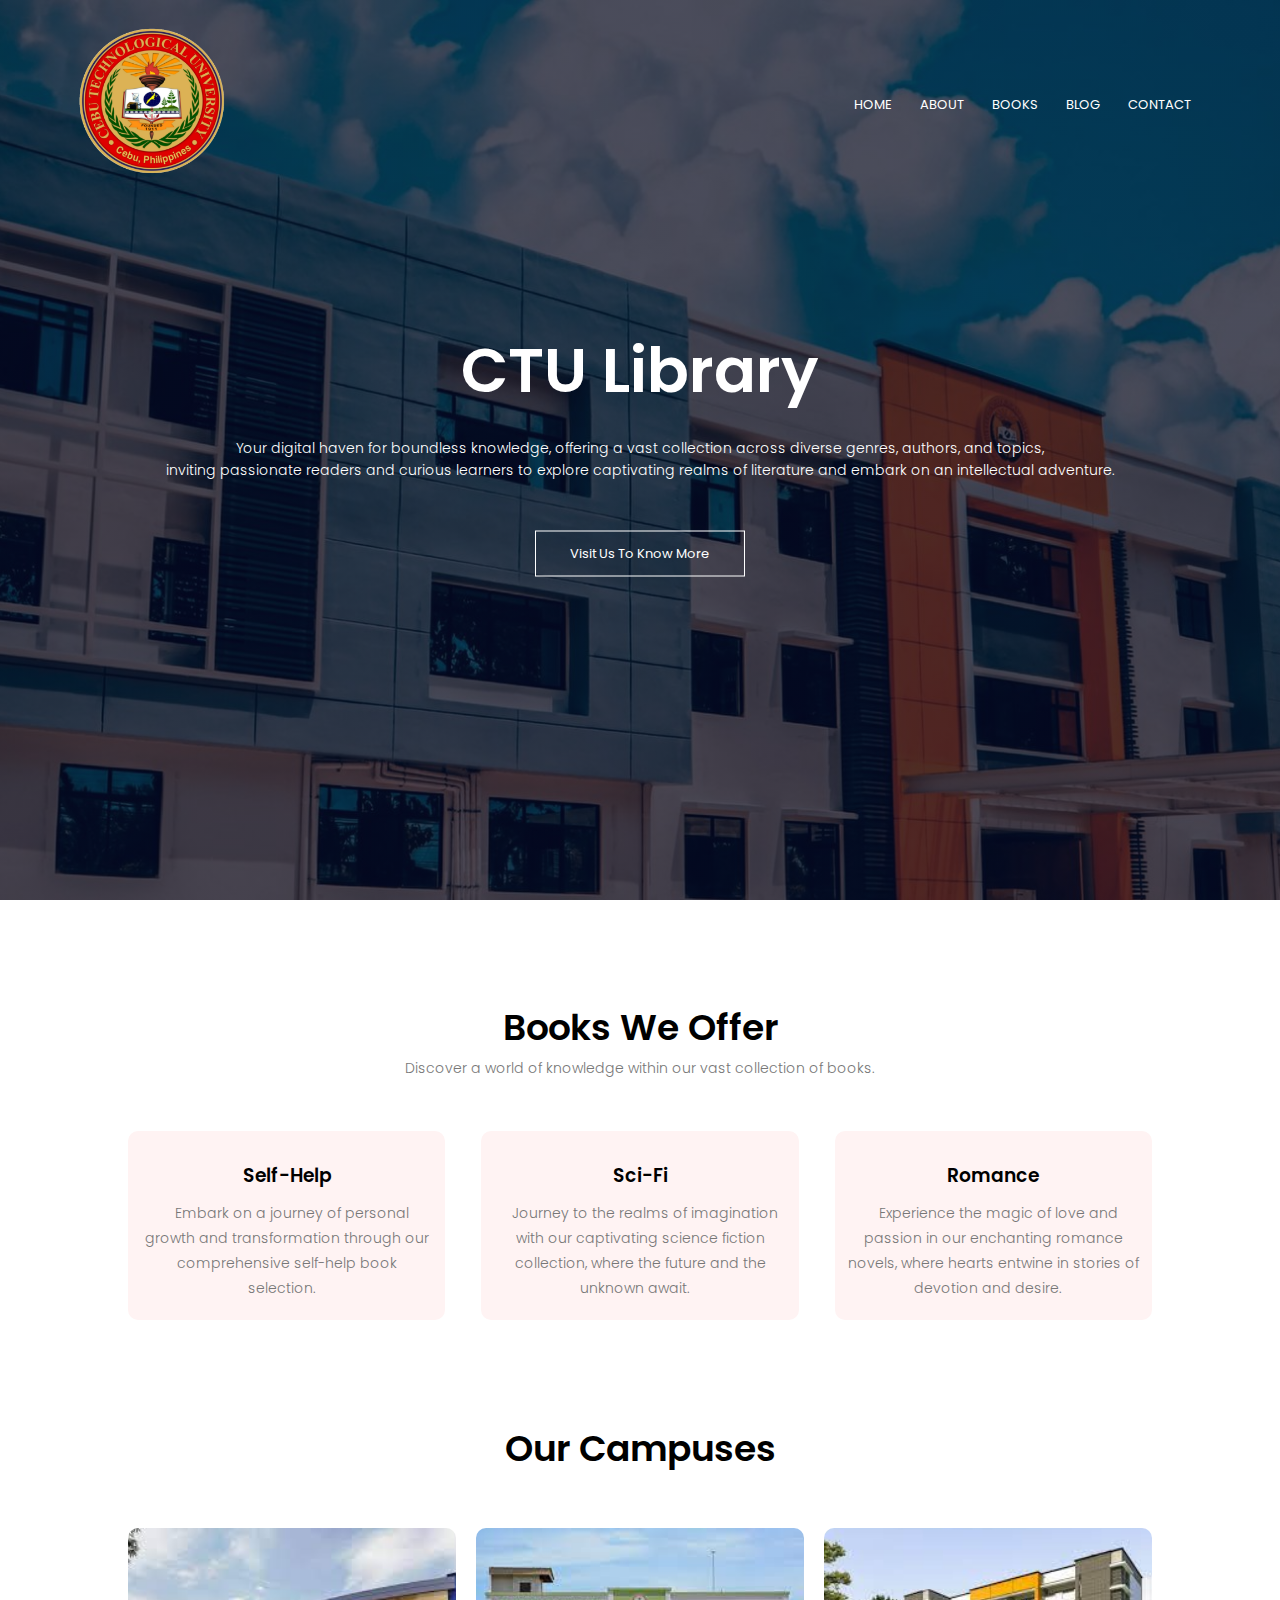
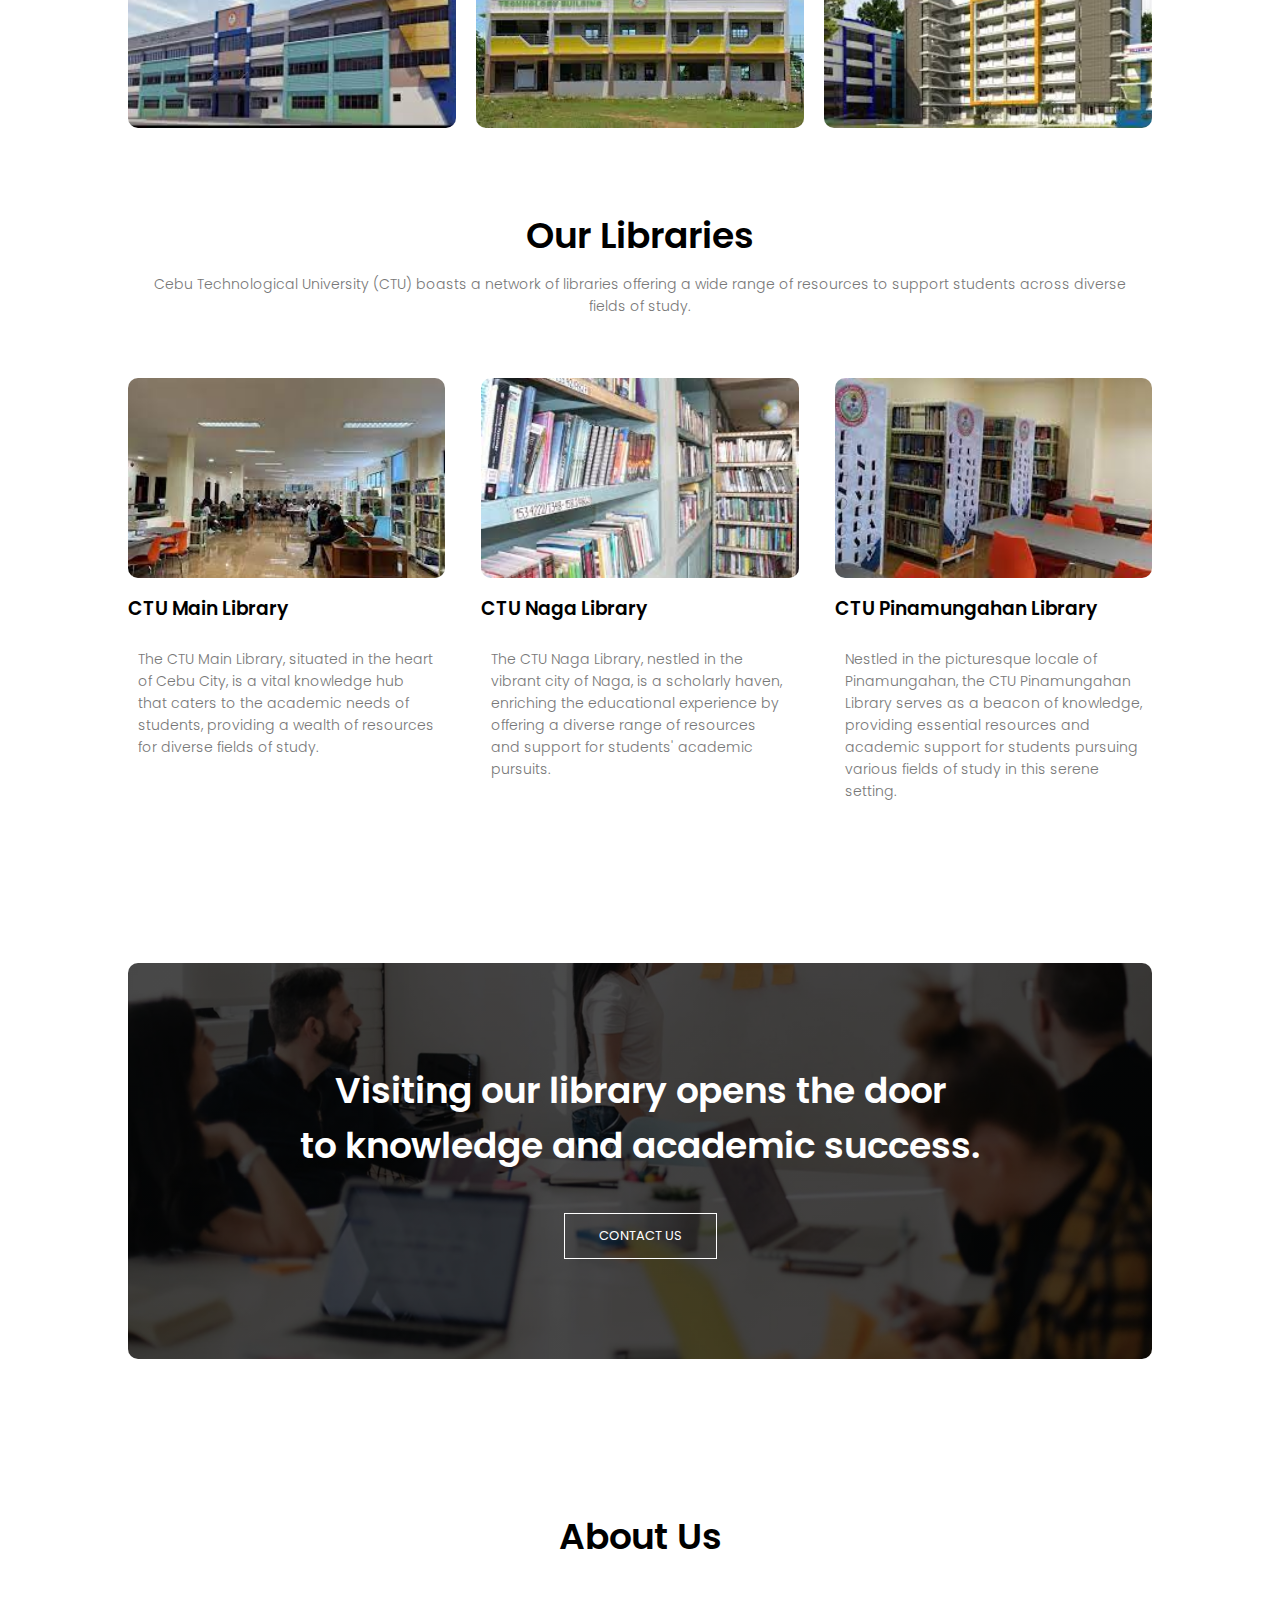
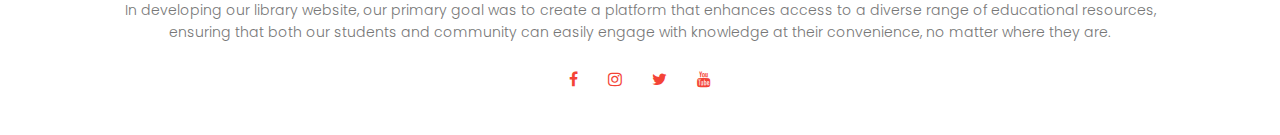
<file: projectkevin/index.html>
<!DOCTYPE html>
<html>
<head>
    <meta name="viewport" content="with=device-width, initial-scale=1.0">
    <title>University Library</title>
    <link rel="stylesheet" href="styles.css">
    <link rel="preconnect" href="https://fonts.gstatic.com">
    <link href="https://fonts.googleapis.com/css2?family=Poppins:wght@100;200;300;400;600;700&display=swap" rel="stylesheet">
    <link rel="stylesheet" href="https://stackpath.bootstrapcdn.com/font-awesome/4.7.0/css/font-awesome.min.css">
</head>
<body>
    <section class="header">
        <nav>
            <a href="index.html"><img src="images/logo.png"></a>
            <div class="nav-links">
                <ul>
                    <li><a href="index.html">HOME</a></li>
                    <li><a href="about.html">ABOUT</a></li>
                    <li><a href="books.html">BOOKS</a></li>   
                    <li><a href="blog.html">BLOG</a></li>
                    <li><a href="contact.html">CONTACT</a></li>
                </ul>
            </div>
        </nav>
        <div class="text-box">
            <h1>CTU Library</h1>
            <p>Your digital haven for boundless knowledge, offering a vast collection across diverse genres, authors, and topics,<br> inviting passionate readers and curious learners to explore captivating realms of literature and embark on an intellectual adventure.</p>
            <a href="https://www.facebook.com/kevingenon94" class="hero-btn">Visit Us To Know More</a>
        </div>
    </section>
    <!---Books--->
    <section class="books">
        <h1>Books We Offer</h1>
        <p1>Discover a world of knowledge within our vast collection of books.</p1>

        <div class="row">
            <div class="book-col">
                <h3>Self-Help</h3>
                <p1>Embark on a journey of personal growth and transformation through our comprehensive self-help book selection.</p1>
            </div>
            <div class="book-col">
                <h3>Sci-Fi</h3>
                <p1>Journey to the realms of imagination with our captivating science fiction collection, where the future and the unknown await.</p1>
            </div>
            <div class="book-col">
                <h3>Romance</h3>
                <p1>Experience the magic of love and passion in our enchanting romance novels, where hearts entwine in stories of devotion and desire.</p1>
            </div>
        </div>
    </section>
    <!---Campus--->
    <section class="campus">
        <h1>Our Campuses</h1>
        <div class="row">
            <div class="campus-col">
                <img src="images/ctunaga.jpg">
                <div class="layer">
                    <h3>CTU NAGA</h3>
                </div>
            </div>
            <div class="campus-col">
                <img src="images/ctuponamungajan.jpg">
                <div class="layer">
                    <h3>CTU PINAMUNGAHAN</h3>
                </div>
            </div>
            <div class="campus-col">
                <img src="images/ctumain.jpg">
                <div class="layer">
                    <h3>CTU MAIN</h3>
                </div>
            </div>
        </div>
    </section>    
    <section class="library">
        <h1>Our Libraries</h1>
        <p>Cebu Technological University (CTU) boasts a network of libraries offering a wide range of resources to support students across diverse fields of study.</p>
        <div class="row">
            <div class="lib-col">
                <img src="images/lib1.jpg">
                <h3>CTU Main Library</h3>
                <p>The CTU Main Library, situated in the heart of Cebu City, is a vital knowledge hub that caters to the academic needs of students, providing a wealth of resources for diverse fields of study. </p>
            </div>
            <div class="lib-col">
                <img src="images/lib2.jpg">
                <h3>CTU Naga Library</h3>
                <p>The CTU Naga Library, nestled in the vibrant city of Naga, is a scholarly haven, enriching the educational experience by offering a diverse range of resources and support for students' academic pursuits. </p>
            </div>
            <div class="lib-col">
                <img src="images/lib3.jpg">
                <h3>CTU Pinamungahan Library</h3>
                <p>Nestled in the picturesque locale of Pinamungahan, the CTU Pinamungahan Library serves as a beacon of knowledge, providing essential resources and academic support for students pursuing various fields of study in this serene setting.</p>
            </div>
        </div>

    </section>
    <section class="cta">
        <h1>Visiting our library opens the door <br>to knowledge and academic success.</h1>
        <a href="https://www.facebook.com/kevingenon94" class="hero-btn">CONTACT US</a>
    </section>
    <section class="footer">
        <h1>About Us</h1>
        <p>In developing our library website, our primary goal was to create a platform that enhances access to a diverse range of educational resources,<br> ensuring that both our students and community can easily engage with knowledge at their convenience, no matter where they are.</p>
        <div class="icons">
            <a href="https://www.facebook.com/kevingenon94" target="_blank"><i class="fa fa-facebook"></i></a>
            <a href="https://www.instagram.com/kevingenon_/" target="_blank"><i class="fa fa-instagram"></i></a>
            <a href="https://twitter.com/kevingenon35" target="_blank"><i class="fa fa-twitter"></i></a>
            <a href="https://www.youtube.com/channel/UCnchw1njyYDqGmXyxIYesyw" target="_blank"><i class="fa fa-youtube"></i></a>
        </div>
    </section>
    
</body>
</html>
</file>
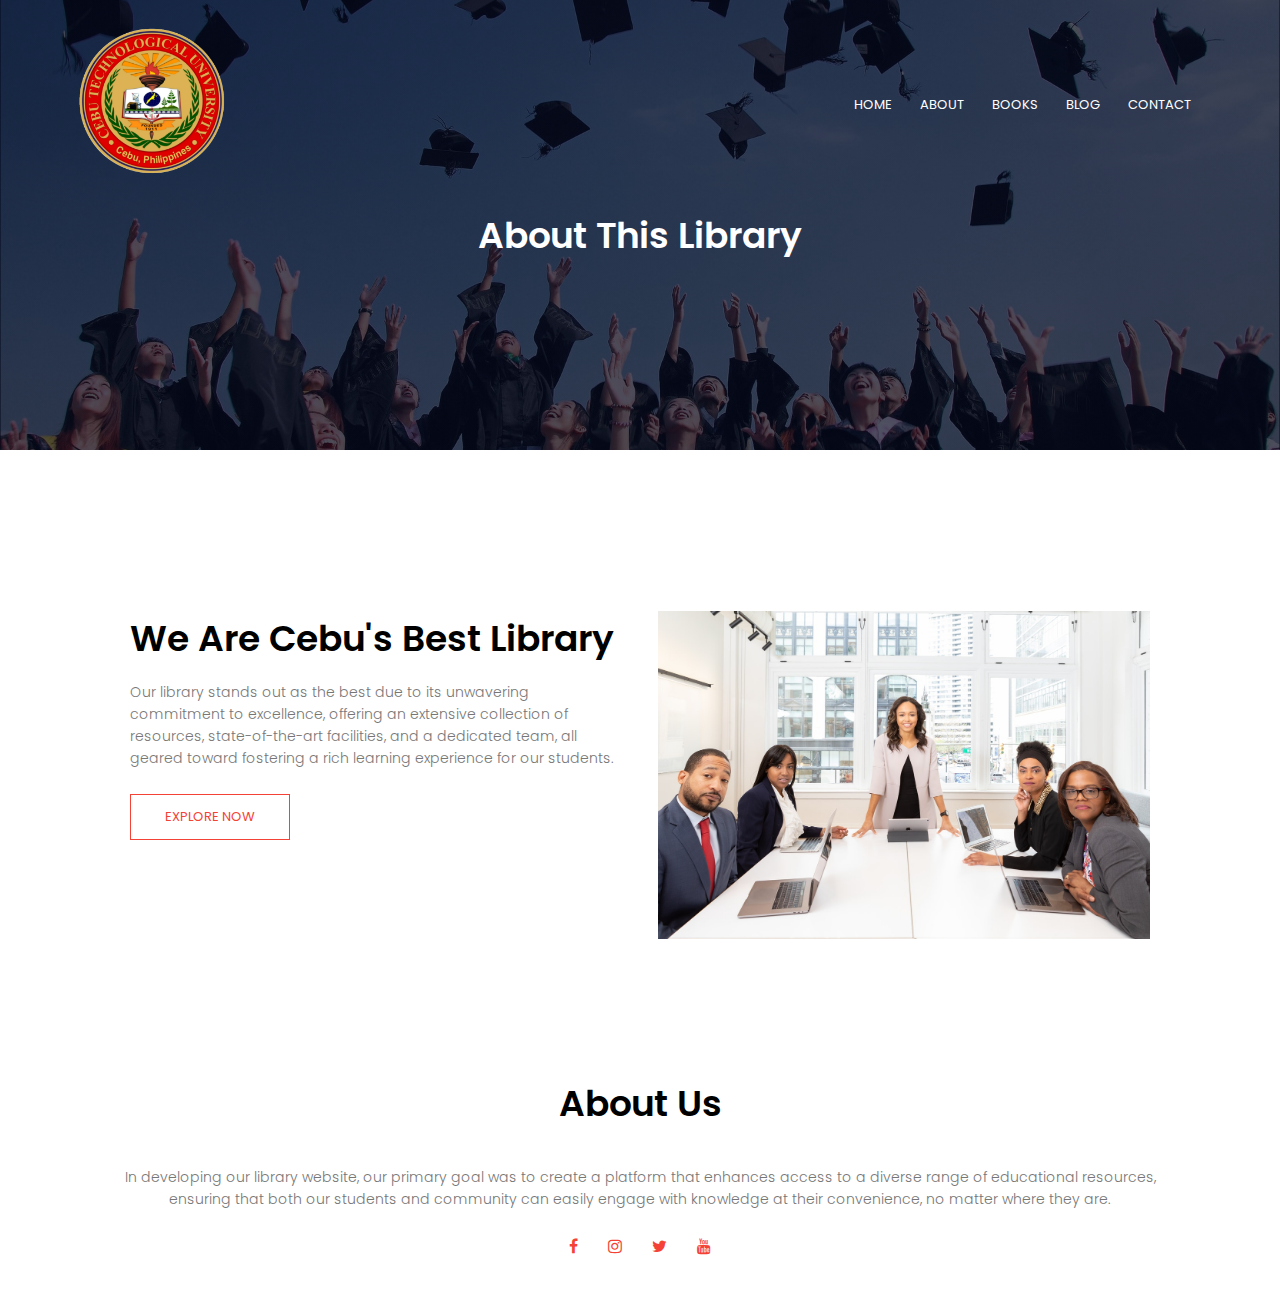
<file: projectkevin/about.html>
<!DOCTYPE html>
<html>
<head>
    <meta name="viewport" content="with=device-width, initial-scale=1.0">
    <title>University Library</title>
    <link rel="stylesheet" href="styles.css">
    <link rel="preconnect" href="https://fonts.gstatic.com">
    <link href="https://fonts.googleapis.com/css2?family=Poppins:wght@100;200;300;400;600;700&display=swap" rel="stylesheet">
    <link rel="stylesheet" href="https://stackpath.bootstrapcdn.com/font-awesome/4.7.0/css/font-awesome.min.css">
</head>
<body>
    <section class="sub-header">
        <nav>
            <a href="index.html"><img src="images/logo.png"></a>
            <div class="nav-links">
                <ul>
                    <li><a href="index.html">HOME</a></li>
                    <li><a href="about.html">ABOUT</a></li>
                    <li><a href="books.html">BOOKS</a></li>   
                    <li><a href="blog.html">BLOG</a></li>
                    <li><a href="contact.html">CONTACT</a></li>
                </ul>
            </div>
        </nav>
        <h1>About This Library</h1>
    </section>
    <!---about this lib content--->
    <section class="abt">
        <div class="row">
            <div class="abt-col">
                <h1>We Are Cebu's Best Library</h1>
                <p>Our library stands out as the best due to its unwavering commitment to excellence, offering an extensive collection of resources, state-of-the-art facilities, and a dedicated team, all geared toward fostering a rich learning experience for our students.</p>
                <a href="" class="hero-btn red-btn">EXPLORE NOW</a>
            </div>
            <div class="abt-col">
                <img src="images/about.jpg">
            </div>
        </div>
    </section>

    <section class="footer">
        <h1>About Us</h1>
        <p>In developing our library website, our primary goal was to create a platform that enhances access to a diverse range of educational resources,<br> ensuring that both our students and community can easily engage with knowledge at their convenience, no matter where they are.</p>
        <div class="icons">
            <a href="https://www.facebook.com/kevingenon94" target="_blank"><i class="fa fa-facebook"></i></a>
            <a href="https://www.instagram.com/kevingenon_/" target="_blank"><i class="fa fa-instagram"></i></a>
            <a href="https://twitter.com/kevingenon35" target="_blank"><i class="fa fa-twitter"></i></a>
            <a href="https://www.youtube.com/channel/UCnchw1njyYDqGmXyxIYesyw" target="_blank"><i class="fa fa-youtube"></i></a>
        </div>
    </section>
</body>
</html>
</file>
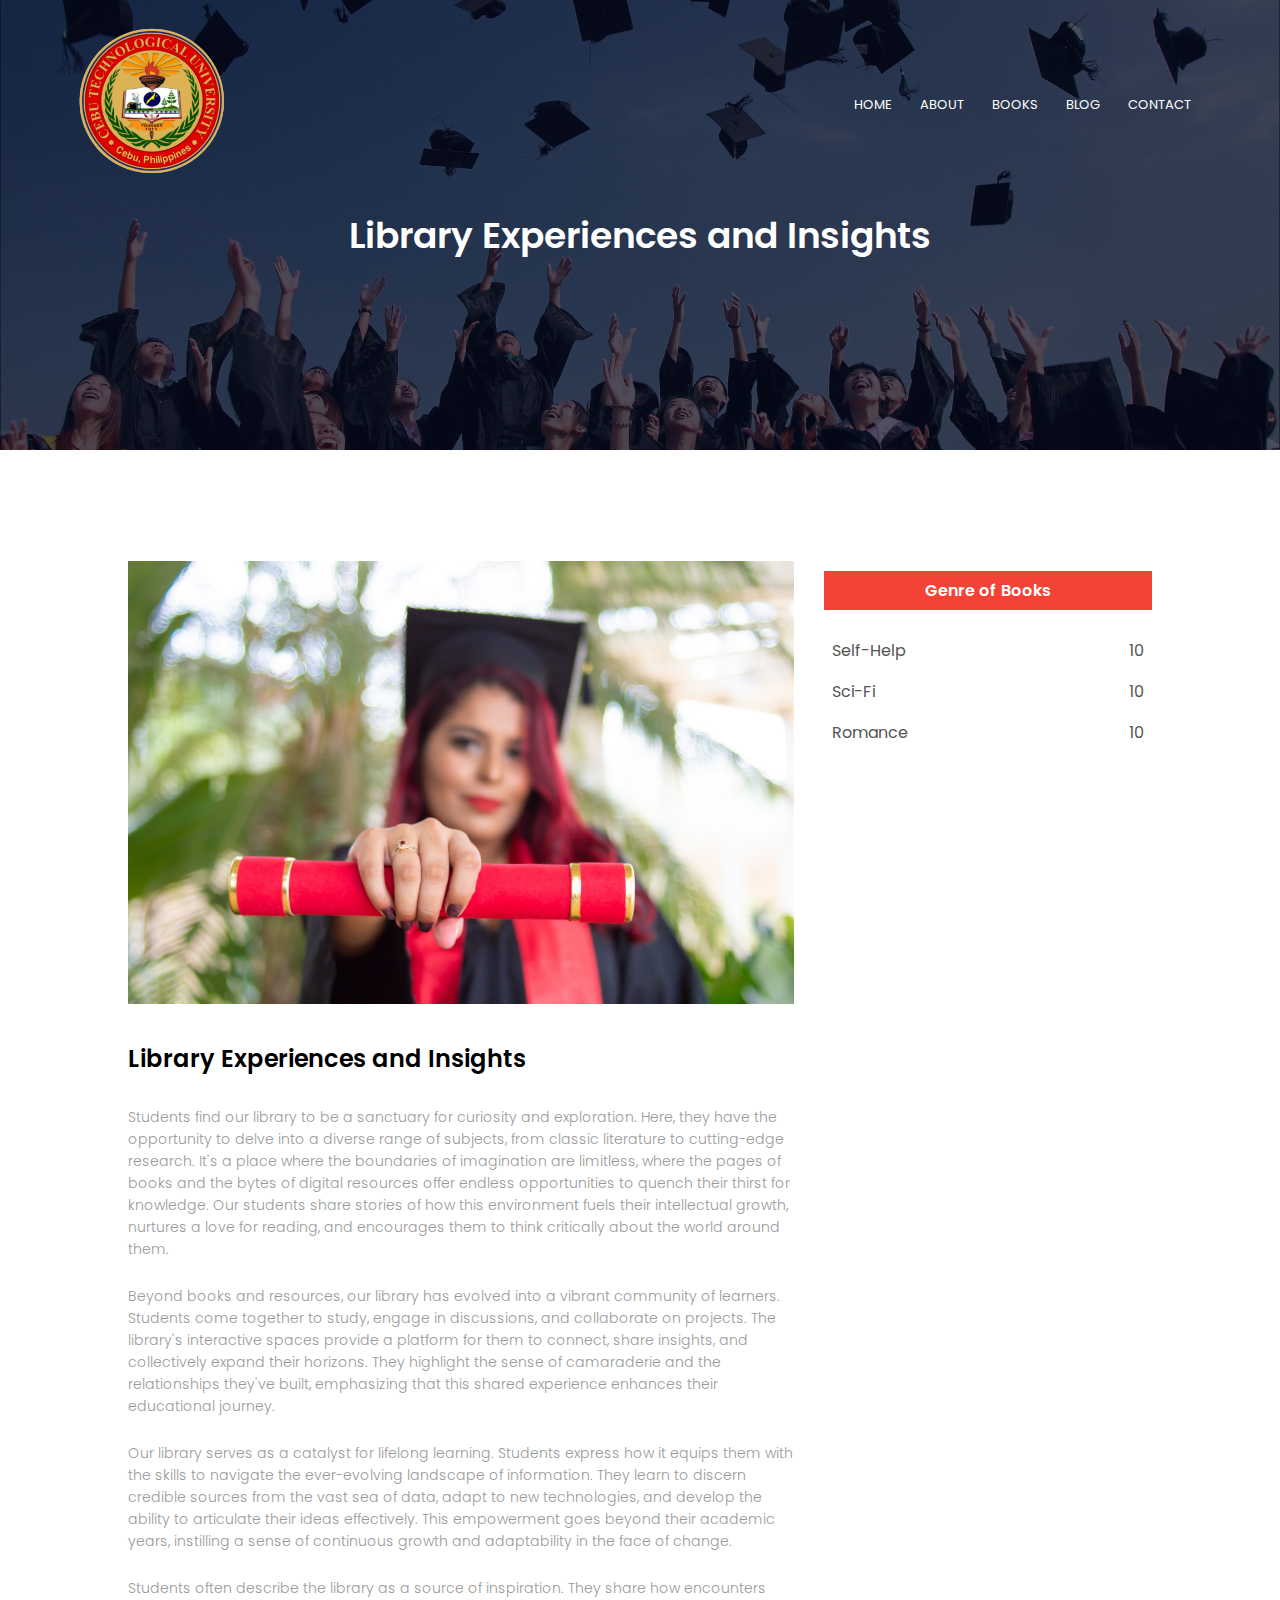
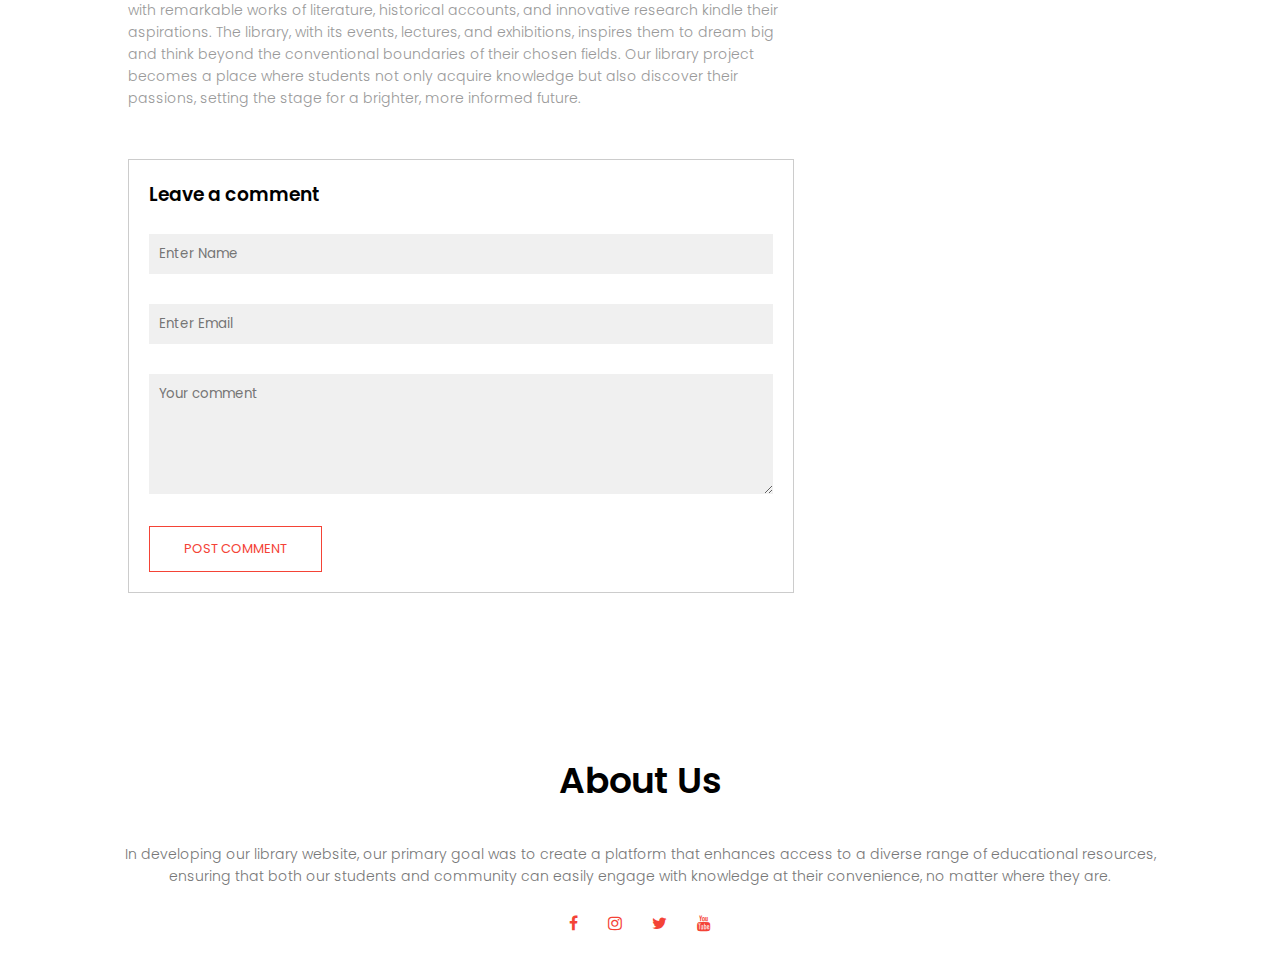
<file: projectkevin/blog.html>
<!DOCTYPE html>
<html>
<head>
    <meta name="viewport" content="with=device-width, initial-scale=1.0">
    <title>University Library</title>
    <link rel="stylesheet" href="styles.css">
    <link rel="preconnect" href="https://fonts.gstatic.com">
    <link href="https://fonts.googleapis.com/css2?family=Poppins:wght@100;200;300;400;600;700&display=swap" rel="stylesheet">
    <link rel="stylesheet" href="https://stackpath.bootstrapcdn.com/font-awesome/4.7.0/css/font-awesome.min.css">
</head>
<body>
    <section class="sub-header">
        <nav>
            <a href="index.html"><img src="images/logo.png"></a>
            <div class="nav-links">
                <ul>
                    <li><a href="index.html">HOME</a></li>
                    <li><a href="about.html">ABOUT</a></li>
                    <li><a href="books.html">BOOKS</a></li>   
                    <li><a href="blog.html">BLOG</a></li>
                    <li><a href="contact.html">CONTACT</a></li>
                </ul>
            </div>
        </nav>
        <h1>Library Experiences and Insights</h1>
    </section>
    <!---about this blog content--->
    <section class="blog">
        <div class="row">
            <div class="blog-left">
                <img src="images/certificate.jpg">
                <h2>Library Experiences and Insights</h2>
                <p>Students find our library to be a sanctuary for curiosity and exploration. Here, they have the opportunity to delve into a diverse range of subjects, from classic literature to cutting-edge research. It's a place where the boundaries of imagination are limitless, where the pages of books and the bytes of digital resources offer endless opportunities to quench their thirst for knowledge. Our students share stories of how this environment fuels their intellectual growth, nurtures a love for reading, and encourages them to think critically about the world around them.</p>
                <br>
                <p>Beyond books and resources, our library has evolved into a vibrant community of learners. Students come together to study, engage in discussions, and collaborate on projects. The library's interactive spaces provide a platform for them to connect, share insights, and collectively expand their horizons. They highlight the sense of camaraderie and the relationships they've built, emphasizing that this shared experience enhances their educational journey.</p>
                <br>
                <p>Our library serves as a catalyst for lifelong learning. Students express how it equips them with the skills to navigate the ever-evolving landscape of information. They learn to discern credible sources from the vast sea of data, adapt to new technologies, and develop the ability to articulate their ideas effectively. This empowerment goes beyond their academic years, instilling a sense of continuous growth and adaptability in the face of change.</p>
                <br>
                <p>Students often describe the library as a source of inspiration. They share how encounters with remarkable works of literature, historical accounts, and innovative research kindle their aspirations. The library, with its events, lectures, and exhibitions, inspires them to dream big and think beyond the conventional boundaries of their chosen fields. Our library project becomes a place where students not only acquire knowledge but also discover their passions, setting the stage for a brighter, more informed future.</p>
            <div class="comment">
                <h3>Leave a comment</h3>
                <form class="comment-form">
                    <input type="text" placeholder="Enter Name">
                    <input type="email" placeholder="Enter Email">
                    <textarea rows="5" placeholder="Your comment"></textarea>
                    <button type="submit" class="hero-btn red-btn">POST COMMENT</button>
                </form>
            </div>
            </div>
            <div class="blog-right">
                <h3>Genre of Books</h3>
                <div>
                    <span>Self-Help</span>
                    <span>10</span>
                </div>
                <div>
                    <span>Sci-Fi</span>
                    <span>10</span>
                </div>
                <div>
                    <span>Romance</span>
                    <span>10</span>
                </div>
            </div>
        </div>
    </section>

    <section class="footer">
        <h1>About Us</h1>
        <p>In developing our library website, our primary goal was to create a platform that enhances access to a diverse range of educational resources,<br> ensuring that both our students and community can easily engage with knowledge at their convenience, no matter where they are.</p>
        <div class="icons">
            <a href="https://www.facebook.com/kevingenon94" target="_blank"><i class="fa fa-facebook"></i></a>
            <a href="https://www.instagram.com/kevingenon_/" target="_blank"><i class="fa fa-instagram"></i></a>
            <a href="https://twitter.com/kevingenon35" target="_blank"><i class="fa fa-twitter"></i></a>
            <a href="https://www.youtube.com/channel/UCnchw1njyYDqGmXyxIYesyw" target="_blank"><i class="fa fa-youtube"></i></a>
        </div>
    </section>
</body>
</html>
</file>
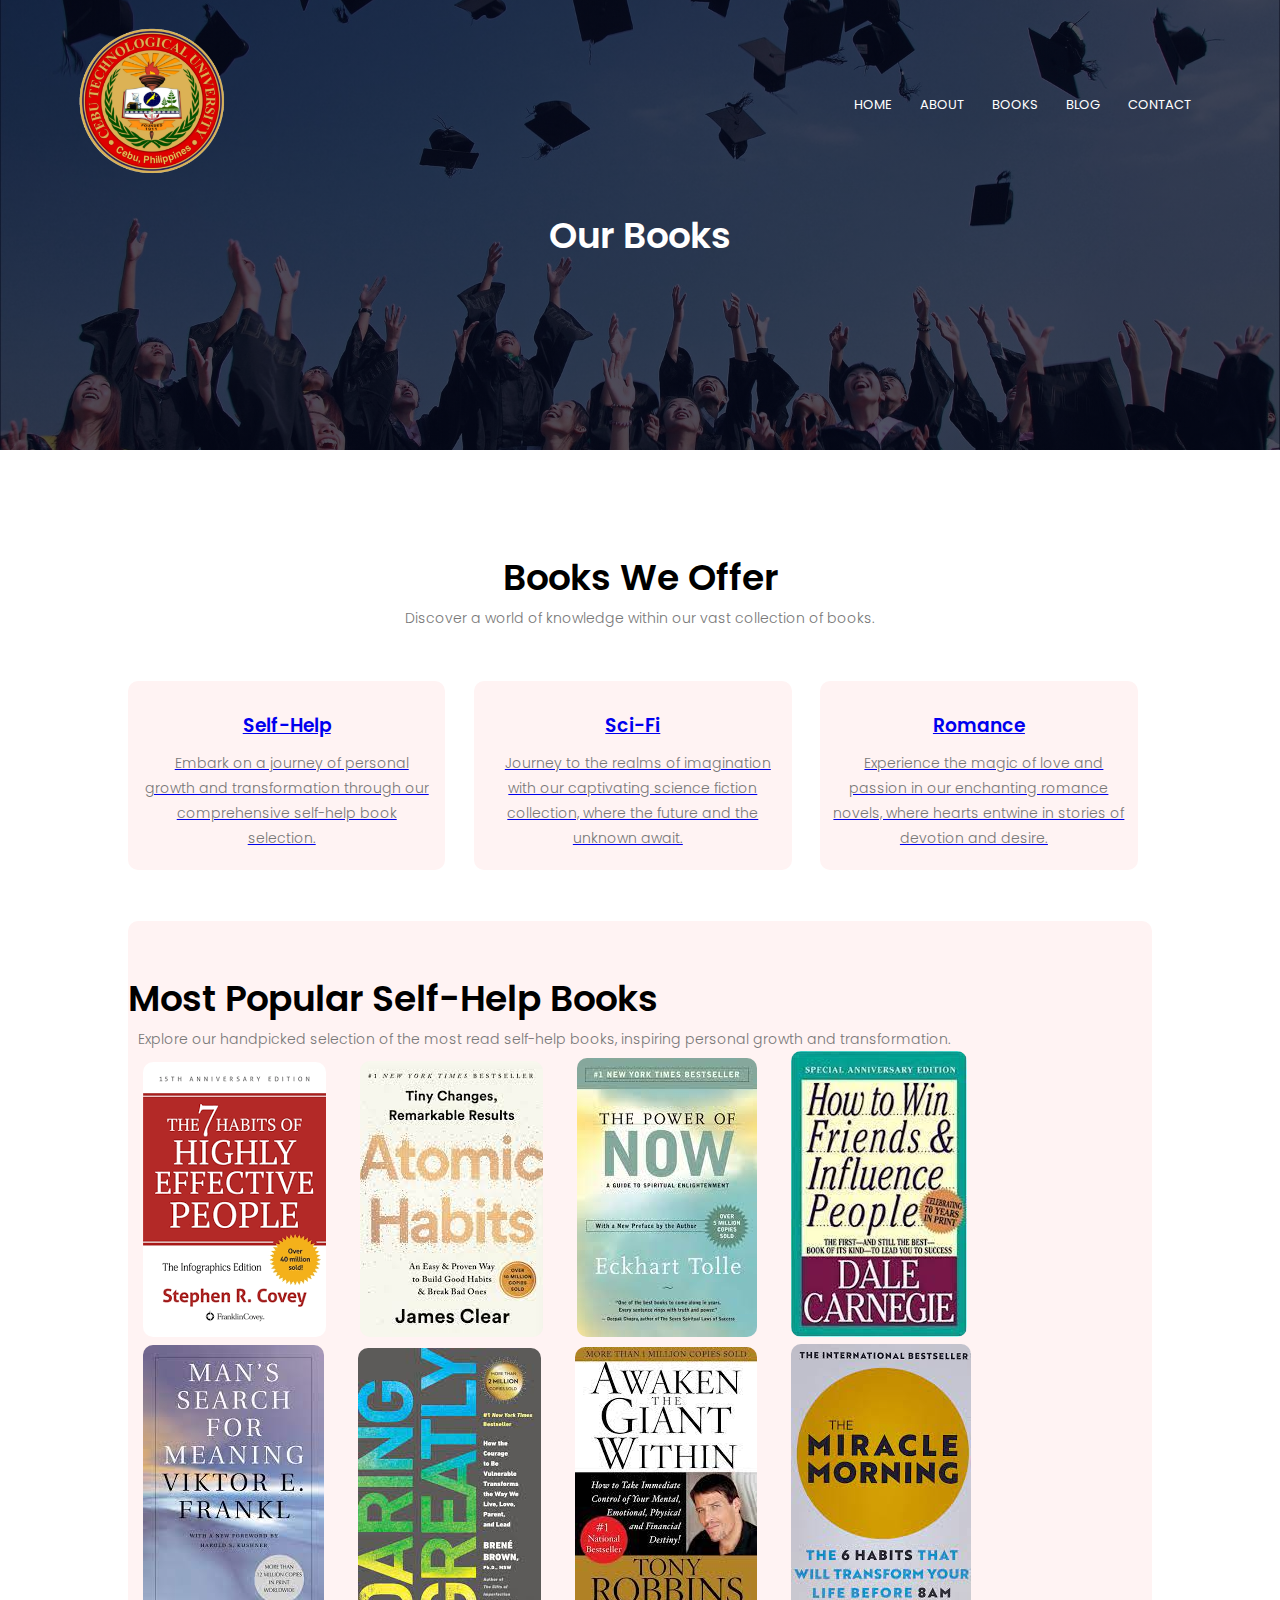
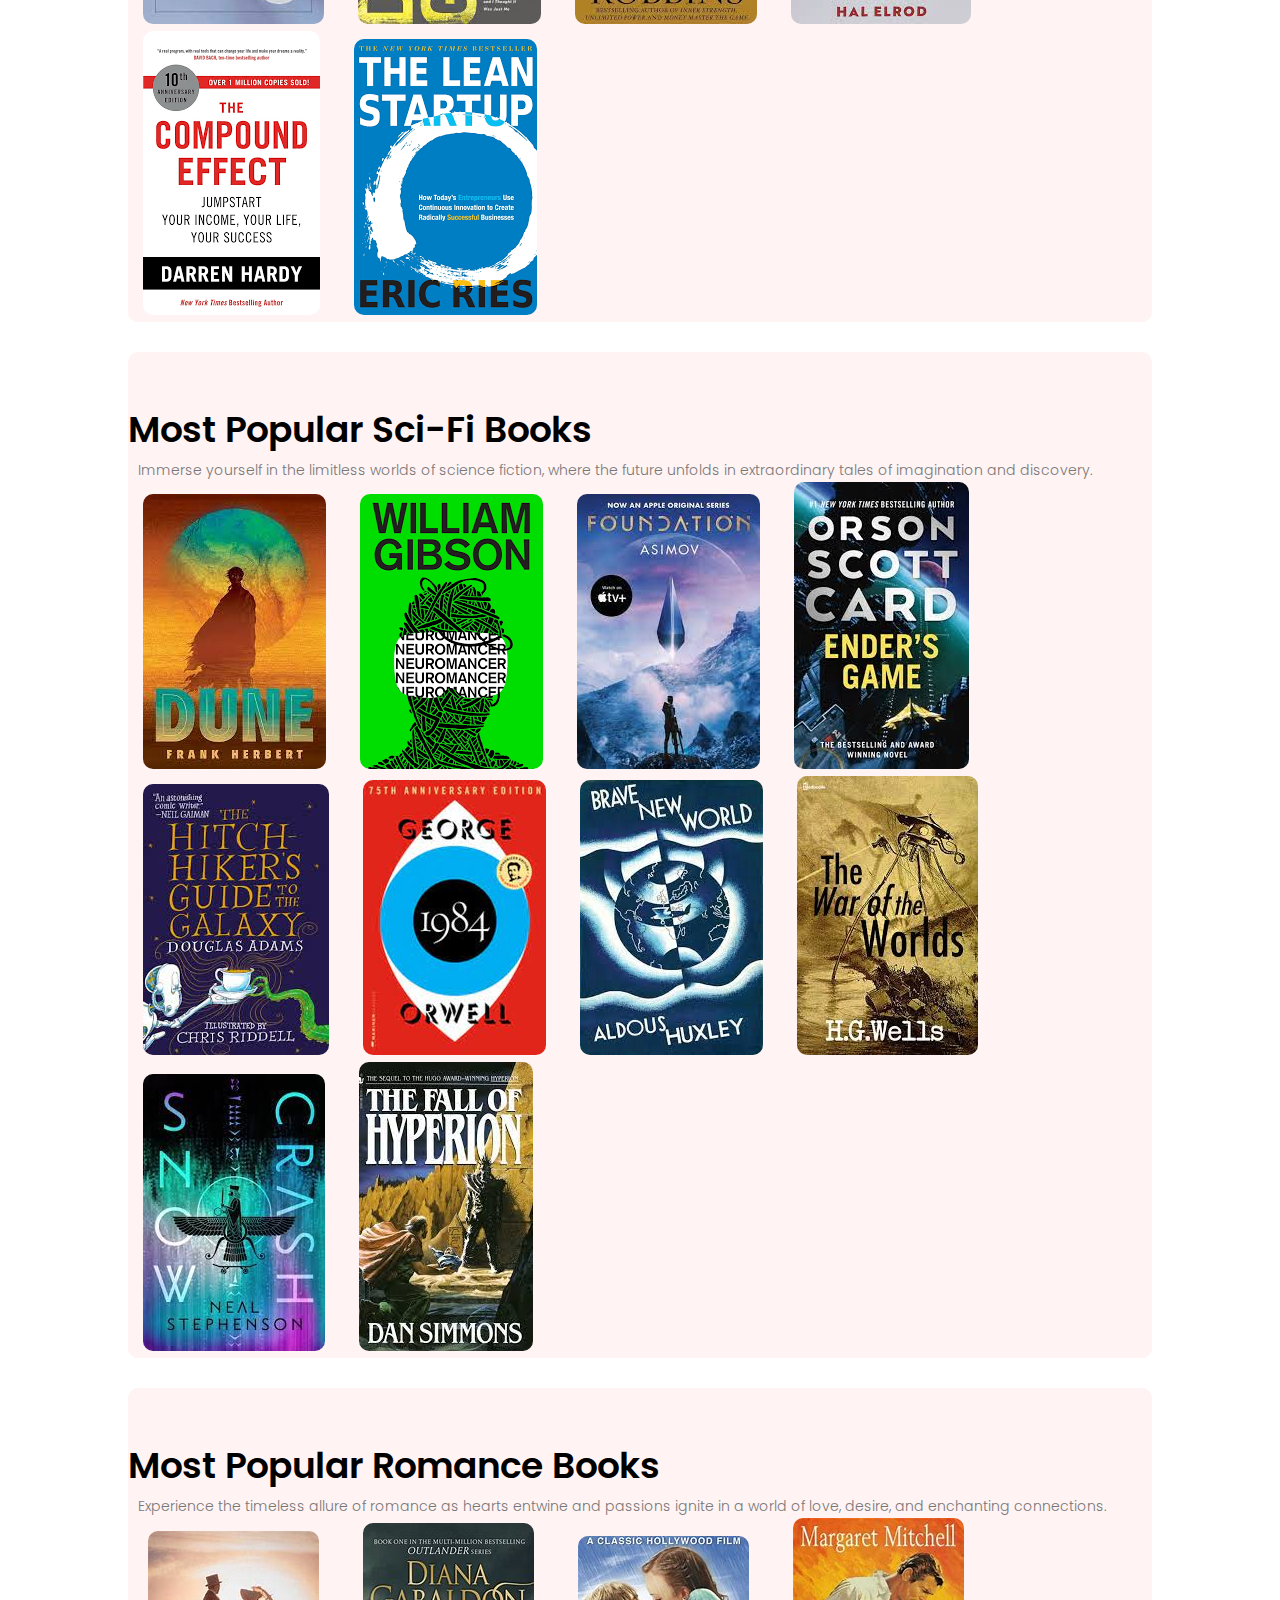
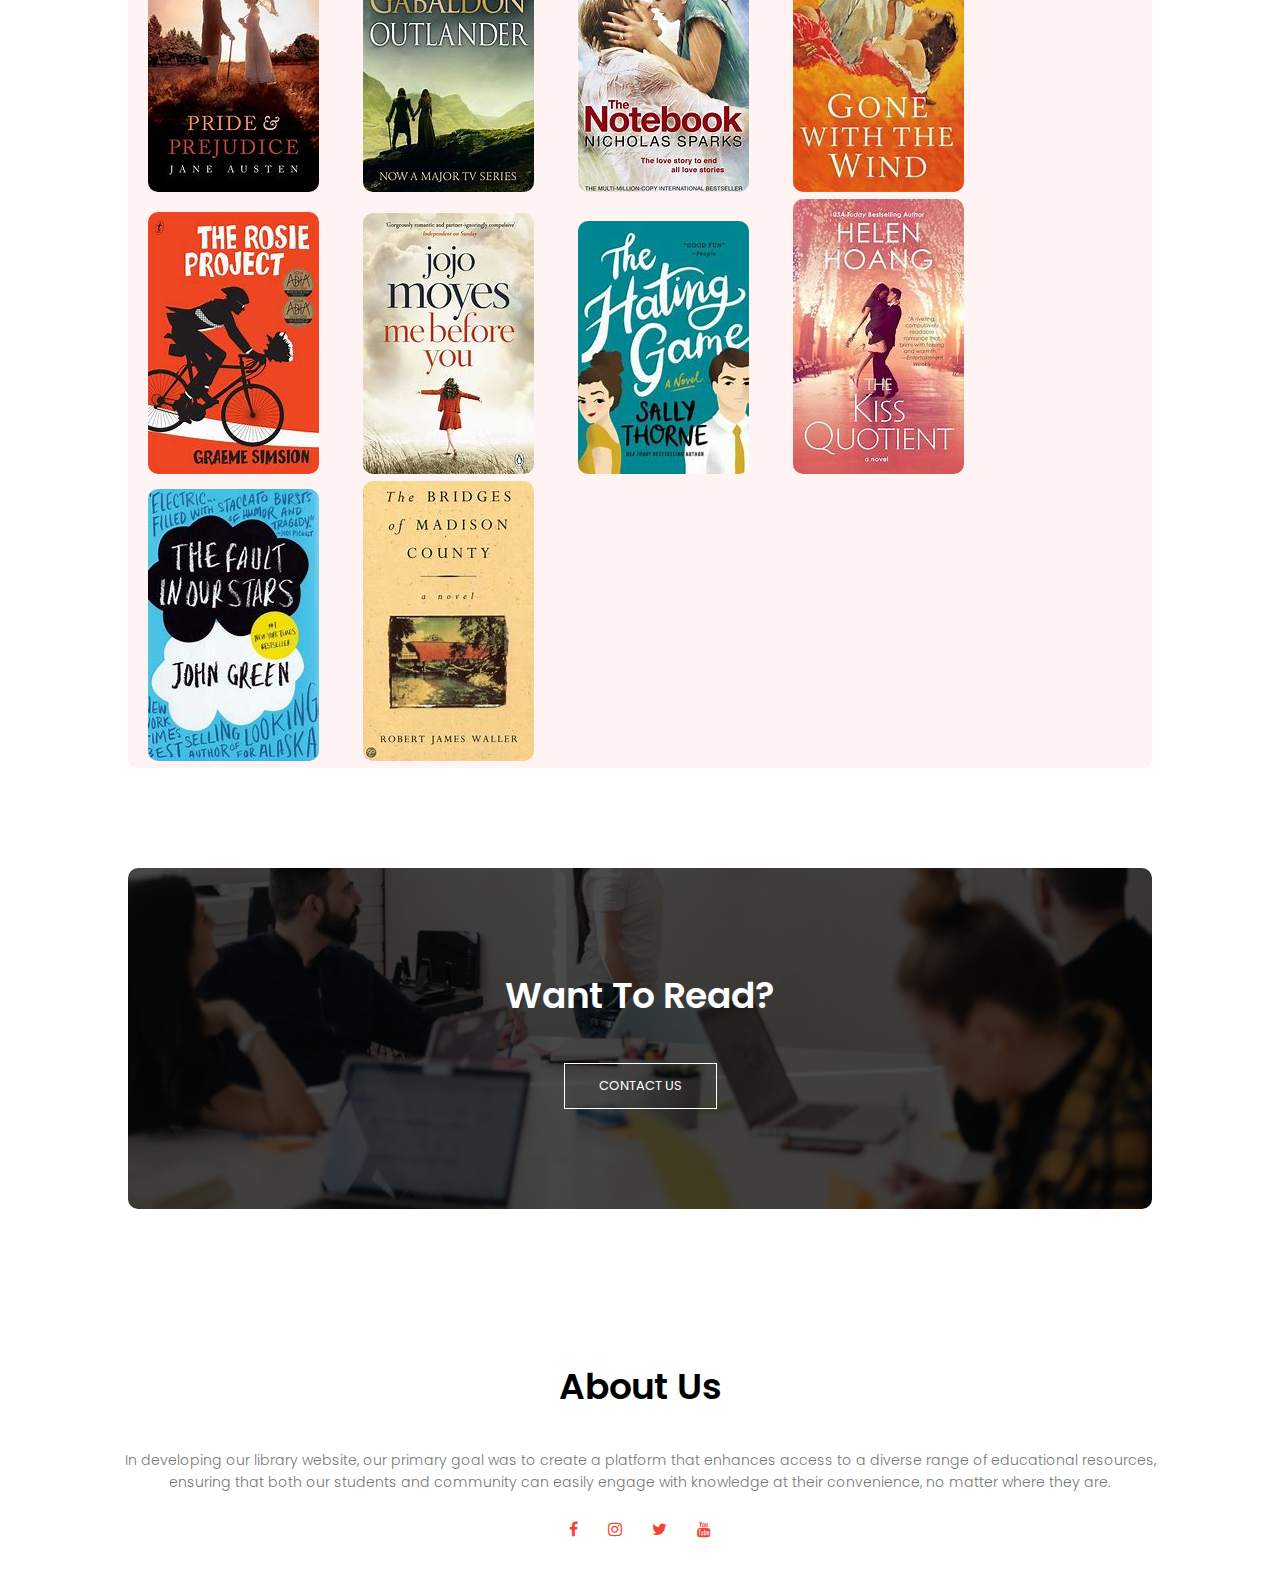
<file: projectkevin/books.html>
<!DOCTYPE html>
<html>
<head>
    <meta name="viewport" content="with=device-width, initial-scale=1.0">
    <title>University Library</title>
    <link rel="stylesheet" href="styles.css">
    <link rel="preconnect" href="https://fonts.gstatic.com">
    <link href="https://fonts.googleapis.com/css2?family=Poppins:wght@100;200;300;400;600;700&display=swap" rel="stylesheet">
    <link rel="stylesheet" href="https://stackpath.bootstrapcdn.com/font-awesome/4.7.0/css/font-awesome.min.css">
</head>
<body>
    <section class="sub-header">
        <nav>
            <a href="index.html"><img src="images/logo.png"></a>
            <div class="nav-links">
                <ul>
                    <li><a href="index.html">HOME</a></li>
                    <li><a href="about.html">ABOUT</a></li>
                    <li><a href="books.html">BOOKS</a></li>   
                    <li><a href="blog.html">BLOG</a></li>
                    <li><a href="contact.html">CONTACT</a></li>
                </ul>
            </div>
        </nav>
        <h1>Our Books</h1>
    </section>
    <!---book content--->
    <section class="books">
        <h1>Books We Offer</h1>
        <p1>Discover a world of knowledge within our vast collection of books.</p1>

        <div class="row">
            <div class="book-col">
                <a href="#help" class="scroll-link" data-target="help">
                <h3>Self-Help</h3>
                <p1>Embark on a journey of personal growth and transformation through our comprehensive self-help book selection.</p1>
            </div>
        </a>
            <div class="book-col">
                <a href="#scifi" class="scroll-link" data-target="scifi">
                <h3>Sci-Fi</h3>
                <p1>Journey to the realms of imagination with our captivating science fiction collection, where the future and the unknown await.</p1>
            </div>
        </a>
            <div class="book-col">
                <a href="#rom" class="scroll-link" data-target="rom">
                <h3>Romance</h3>
                <p1>Experience the magic of love and passion in our enchanting romance novels, where hearts entwine in stories of devotion and desire.</p1>
            </div>
        </a>
        </div>
    </section>
    <section class="help" id="help">
        <h1>Most Popular Self-Help Books</h1>
        <p1>Explore our handpicked selection of the most read self-help books, inspiring personal growth and transformation.</p1>
        <div class="help-col">
            <img src="images/1.png" class="image" data-title="The 7 Habits of Highly Effective People" data-author=" by Stephen R. Covey" data-summary="This classic self-help book outlines seven effective habits for personal and professional development, focusing on principles like proactivity, time management, and synergy.">
            <img src="images/2.png" class="image" data-title="Atomic Habits" data-author="by James Clear" data-summary="James Clear explores the science of habit formation and offers practical strategies for building good habits and breaking bad ones, emphasizing the power of small, consistent changes.">
            <img src="images/3.jpg" class="image" data-title="The Power of Now" data-author="by Eckhart Tolle" data-summary="In this spiritual guide, Eckhart Tolle emphasizes living in the present moment and discusses how to find peace and enlightenment by detaching from the past and future.">
            <img src="images/4.jpg" class="image" data-title="How to Win Friends and Influence People" data-author="by Dale Carnegie" data-summary="A timeless classic in the self-help genre, this book by Dale Carnegie provides essential principles for building positive relationships, improving communication, and winning people over.">
            <img src="images/5.jpg" class="image" data-title="Man's Search for Meaning" data-author="by Viktor E. Frankl" data-summary="Viktor Frankl, a Holocaust survivor and psychiatrist, reflects on his experiences in concentration camps and explores the importance of finding meaning and purpose in life even in the face of suffering.">
            <img src="images/6.jpg" class="image" data-title="Daring Greatly" data-author="by Brené Brown" data-summary="In this book, Brené Brown explores the power of vulnerability and encourages readers to embrace vulnerability as a path to courage, connection, and wholehearted living.">
            <img src="images/7.jpg" class="image" data-title="Awaken the Giant Within" data-author="by Tony Robbins" data-summary="Tony Robbins, a renowned life coach and self-help expert, offers strategies for personal development and success by unlocking one's potential and taking control of their life.">
            <img src="images/8.jpg" class="image" data-title="The Miracle Morning" data-author="by Hal Elrod" data-summary='Hal Elrod presents a morning routine called "The Miracle Morning" to help readers improve various aspects of their lives, including health, happiness, and productivity, by incorporating positive habits into their morning routine.'>
            <img src="images/9.jpg" class="image" data-title="The Compound Effect" data-author="by Darren Hardy" data-summary="Darren Hardy explores the concept that small, consistent actions and decisions, when compounded over time, lead to significant and lasting results in personal and professional development.">
            <img src="images/10.jpg" class="image" data-title="The Lean Startup" data-author="by Eric Ries" data-summary="This book introduces the principles of the Lean Startup methodology, emphasizing the importance of validated learning, iterative development, and customer feedback for launching successful businesses and products.">
        </div>
    </section>
    <section class="scifi" id="scifi">
        <h1>Most Popular Sci-Fi Books</h1>
        <p1>Immerse yourself in the limitless worlds of science fiction, where the future unfolds in extraordinary tales of imagination and discovery.</p1>
        <div class="scifi-col">
            <img src="images/11.jpg" class="image" data-title="Dune" data-author="by Frank Herbert" data-summary="On the desert planet of Arrakis, a complex narrative of political intrigue, power struggles, and mysticism unfolds as various factions vie for control of the valuable spice melange.">
            <img src="images/12.jpg" class="image" data-title="Neuromancer" data-author="by William Gibson" data-summary="In this cyberpunk classic, Case, a washed-up computer hacker, is offered a chance at redemption by a mysterious employer, embroiling him in a web of high-stakes hacking, artificial intelligence, and a virtual world known as 'cyberspace.'">
            <img src="images/13.jpg" class="image" data-title="Foundation" data-author="by Isaac Asimov" data-summary="As the Galactic Empire faces inevitable decline, a mathematician named Hari Seldon seeks to shorten the ensuing dark age through the preservation of knowledge in a daring and intricate plan.">
            <img src="images/14.jpg" class="image" data-title="Ender's Game" data-author="by Orson Scott Card" data-summary="In a future where humanity is under threat from an alien race, a young and gifted boy named Ender Wiggin is recruited to attend Battle School, where he must navigate moral complexities and military training.">
            <img src="images/15.jpg" class="image" data-title="The Hitchhiker's Guide to the Galaxy" data-author="by Douglas Adams" data-summary="This comical and surreal space adventure begins with the unexpected demolition of Earth, propelling the unwitting Arthur Dent into a cosmic journey guided by a rather unhelpful electronic guidebook.">
            <img src="images/16.jpg" class="image" data-title="1984" data-author="by George Orwell" data-summary="Set in a nightmarish dystopian world, George Orwell's novel follows the life of Winston Smith, who rebels against the oppressive Party and its leader, Big Brother, in a society marked by surveillance and thought control.">
            <img src="images/17.jpg" class="image" data-title="Brave New World" data-author="by Aldous Huxley" data-summary='In a future world shaped by genetic engineering, conditioning, and the use of a mood-altering drug called "soma," the novel explores the consequences of sacrificing individuality for societal stability.'>
            <img src="images/18.jpg" class="image" data-title="The War of the Worlds" data-author="by H.G. Wells" data-summary="As Martians invade Earth, the story chronicles the relentless struggle for survival in the face of technologically advanced and malevolent extraterrestrial invaders.">
            <img src="images/19.jpg" class="image" data-title="Snow Crash" data-author="by Neal Stephenson" data-summary="This cyberpunk narrative combines hacking, linguistic theory, and a post-cyberpunk adventure in a fast-paced world of information warfare and corporate intrigue.">
            <img src="images/20.jpg" class="image" data-title="The Fall of Hyperion" data-author="by Dan Simmons" data-summary="A sequel to 'Hyperion,' the story continues the pilgrims journey through a far-future universe, interweaving elements of science fiction and fantasy in an epic narrative that delves into complex characters and rich world-building.">
        </div> 
    </section>
    <section class="rom" id="rom">
        <h1>Most Popular Romance Books</h1>
        <p1>Experience the timeless allure of romance as hearts entwine and passions ignite in a world of love, desire, and enchanting connections.</p1>
        <div class="rom-col">
            <img src="images/21.jpg" class="image" data-title="Pride and Prejudice" data-author="by Jane Austen" data-summary="A classic novel of manners, love, and social standing in early 19th-century England.">
            <img src="images/22.jpg" class="image" data-title="Outlander" data-author="by Diana Gabaldon" data-summary="This historical romance and time-travel adventure follows Claire Randall's journey between 20th-century Scotland and 18th-century Scotland.">
            <img src="images/23.jpg" class="image" data-title="The Notebook" data-author="by Nicholas Sparks" data-summary="A touching love story that weaves together the lives of Noah and Allie, spanning decades.">
            <img src="images/24.jpg" class="image" data-title="Gone with the Wind" data-author="by Margaret Mitchell" data-summary="Set during the American Civil War, this epic novel explores the life of Scarlett O'Hara and her struggles to survive in the South.">
            <img src="images/25.jpg" class="image" data-title="The Rosie Project" data-author="by Graeme Simsion" data-summary="A quirky romantic comedy that follows Don Tillman, a genetics professor with social challenges, as he embarks on a quest to find a suitable life partner.">
            <img src="images/26.jpg" class="image" data-title="Me Before You" data-author="by Jojo Moyes" data-summary="The story of an unexpected love between Louisa Clark and Will Traynor, who is paralyzed after an accident, exploring themes of life, choices, and destiny.">
            <img src="images/27.jpg" class="image" data-title="The Hating Game" data-author="by Sally Thorne" data-summary=" A workplace romantic comedy involving Lucy and Joshua, who share an intense mutual dislike that evolves into something more complicated." >
            <img src="images/28.jpg" class="image" data-title="The Kiss Quotient" data-author="by Helen Hoang" data-summary="This contemporary romance follows Stella, a successful woman with autism, as she embarks on a quest to improve her dating skills with the help of an escort named Michael.">
            <img src="images/29.jpg" class="image" data-title="The Fault in Our Stars" data-author="by John Green" data-summary="A poignant love story between two teenagers, Hazel and Augustus, who meet at a cancer support group.">
            <img src="images/30.jpg" class="image" data-title="The Bridges of Madison County" data-author="by Robert James Waller" data-summary="An affair between a photographer and an Italian housewife in Iowa creates a profound and fleeting connection, leaving a lasting impact.">
        </div> 
    </section>
    <section class="read">
        <h1>Want To Read?</h1>
        <a href="https://www.facebook.com/kevingenon94" class="hero-btn">CONTACT US</a>

        </div>
    </section>
</section>
<div class="modal" id="myModal">
    <div class="modal-content">
        <span class="close" id="closeModal">&times;</span>
        <h2 id="modalTitle"></h2>
        <h3 id="modalAuthor"></h3>
        <p id="modalSummary"></p>
    </div>
</div>
<script>
    const images = document.querySelectorAll('.image');
    const modal = document.getElementById('myModal');
    const modalTitle = document.getElementById('modalTitle');
    const modalAuthor = document.getElementById('modalAuthor');
    const modalSummary = document.getElementById('modalSummary');
    const closeModal = document.getElementById('closeModal');

    images.forEach(image => {
        image.addEventListener('click', function() {
            modal.style.display = 'block';
            modalTitle.textContent = image.getAttribute('data-title');
            modalAuthor.textContent = image.getAttribute('data-author');
            modalSummary.textContent = image.getAttribute('data-summary');
        });
    });

    closeModal.addEventListener('click', function() {
        modal.style.display = 'none';
    });
    document.querySelectorAll('a.scroll-link').forEach(anchor => {
        anchor.addEventListener('click', function(e) {
            e.preventDefault();

            const targetId = this.getAttribute('href').substring(1);
            const targetSection = document.getElementById(targetId);

            if (targetSection) {
                targetSection.scrollIntoView({ behavior: 'smooth' });
            }
        });
    });
</script>

<section class="footer">
    <h1>About Us</h1>
    <p>In developing our library website, our primary goal was to create a platform that enhances access to a diverse range of educational resources,<br> ensuring that both our students and community can easily engage with knowledge at their convenience, no matter where they are.</p>
    <div class="icons">
        <a href="https://www.facebook.com/kevingenon94" target="_blank"><i class="fa fa-facebook"></i></a>
        <a href="https://www.instagram.com/kevingenon_/" target="_blank"><i class="fa fa-instagram"></i></a>
        <a href="https://twitter.com/kevingenon35" target="_blank"><i class="fa fa-twitter"></i></a>
        <a href="https://www.youtube.com/channel/UCnchw1njyYDqGmXyxIYesyw" target="_blank"><i class="fa fa-youtube"></i></a>
    </div>
</section>
</body>
</html>
</file>
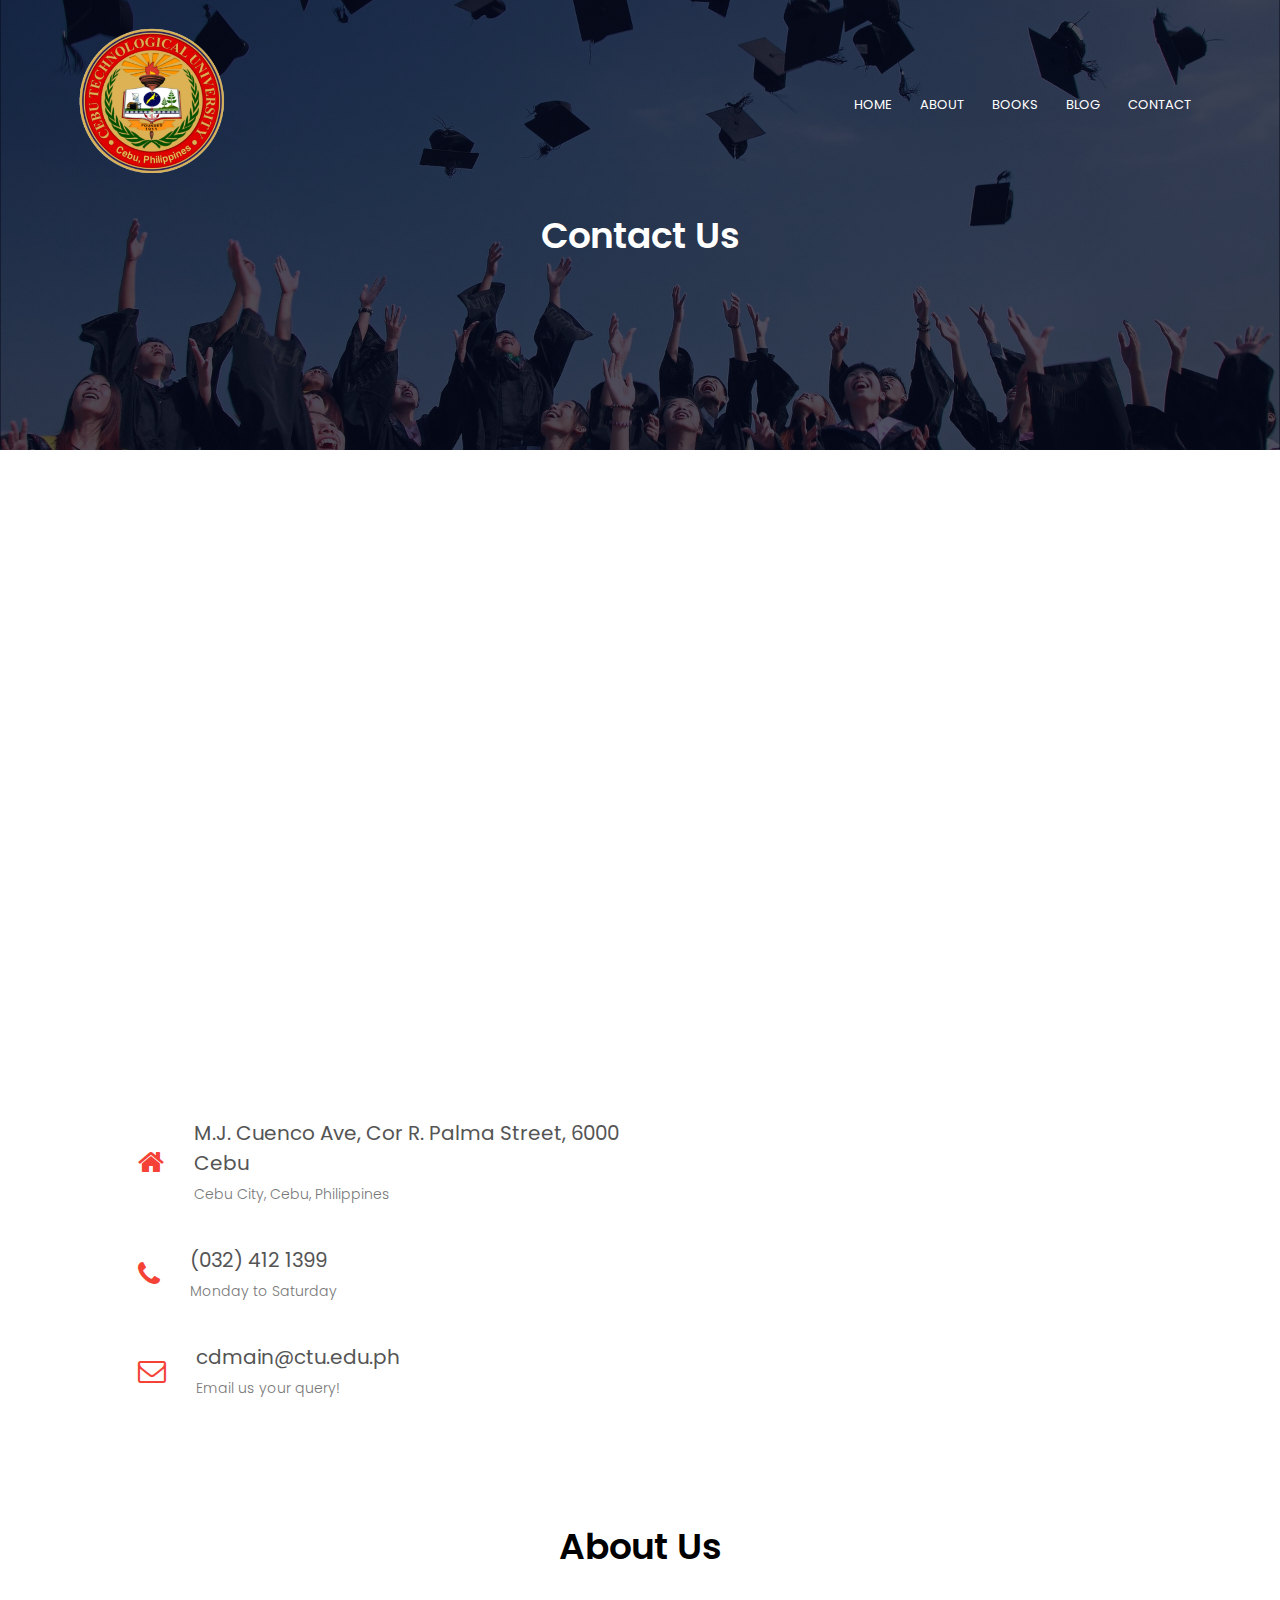
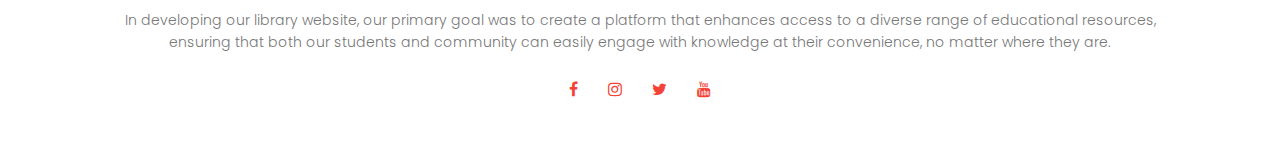
<file: projectkevin/contact.html>
<!DOCTYPE html>
<html>
<head>
    <meta name="viewport" content="with=device-width, initial-scale=1.0">
    <title>University Library</title>
    <link rel="stylesheet" href="styles.css">
    <link rel="preconnect" href="https://fonts.gstatic.com">
    <link href="https://fonts.googleapis.com/css2?family=Poppins:wght@100;200;300;400;600;700&display=swap" rel="stylesheet">
    <link rel="stylesheet" href="https://stackpath.bootstrapcdn.com/font-awesome/4.7.0/css/font-awesome.min.css">
</head>
<body>
    <section class="sub-header">
        <nav>
            <a href="index.html"><img src="images/logo.png"></a>
            <div class="nav-links">
                <ul>
                    <li><a href="index.html">HOME</a></li>
                    <li><a href="about.html">ABOUT</a></li>
                    <li><a href="books.html">BOOKS</a></li>   
                    <li><a href="blog.html">BLOG</a></li>
                    <li><a href="contact.html">CONTACT</a></li>
                </ul>
            </div>
        </nav>
        <h1>Contact Us</h1>
    </section>
    <!---about contact content--->
    <section class="location">
        <iframe src="https://www.google.com/maps/embed?pb=!1m18!1m12!1m3!1d125617.93114334828!2d123.82410694526537!3d10.296963749354545!2m3!1f0!2f0!3f0!3m2!1i1024!2i768!4f13.1!3m3!1m2!1s0x33a99be0240f1f91%3A0x9e27c0301ab69bb9!2sCebu%20Technological%20University%20-%20Main%20Campus!5e0!3m2!1sen!2sph!4v1698241283010!5m2!1sen!2sph" width="600" height="450" style="border:0;" allowfullscreen="" loading="lazy" referrerpolicy="no-referrer-when-downgrade"></iframe>
    </section>
    <section class="contact-us">
        <div class="row">
            <div class="contact-col">
                <div>
                <i class="fa fa-home"></i>
                <span>
                    <h5>M.J. Cuenco Ave, Cor R. Palma Street, 6000 Cebu</h5>
                    <p>Cebu City, Cebu, Philippines</p>
                </span>
                </div>
                <div>
                    <i class="fa fa-phone"></i>
                    <span>
                        <h5>(032) 412 1399</h5>
                        <p>Monday to Saturday</p>
                    </span>
                </div>
                <div>
                    <i class="fa fa-envelope-o"></i>
                    <span>
                        <h5>cdmain@ctu.edu.ph</h5>
                        <p>Email us your query!</p>
                    </span>
                    </div>
            </div>
        </div>
    </section>
    
    <section class="footer">
        <h1>About Us</h1>
        <p>In developing our library website, our primary goal was to create a platform that enhances access to a diverse range of educational resources,<br> ensuring that both our students and community can easily engage with knowledge at their convenience, no matter where they are.</p>
        <div class="icons">
            <a href="https://www.facebook.com/kevingenon94" target="_blank"><i class="fa fa-facebook"></i></a>
            <a href="https://www.instagram.com/kevingenon_/" target="_blank"><i class="fa fa-instagram"></i></a>
            <a href="https://twitter.com/kevingenon35" target="_blank"><i class="fa fa-twitter"></i></a>
            <a href="https://www.youtube.com/channel/UCnchw1njyYDqGmXyxIYesyw" target="_blank"><i class="fa fa-youtube"></i></a>
        </div>
    </section>
</body>
</html>
</file>
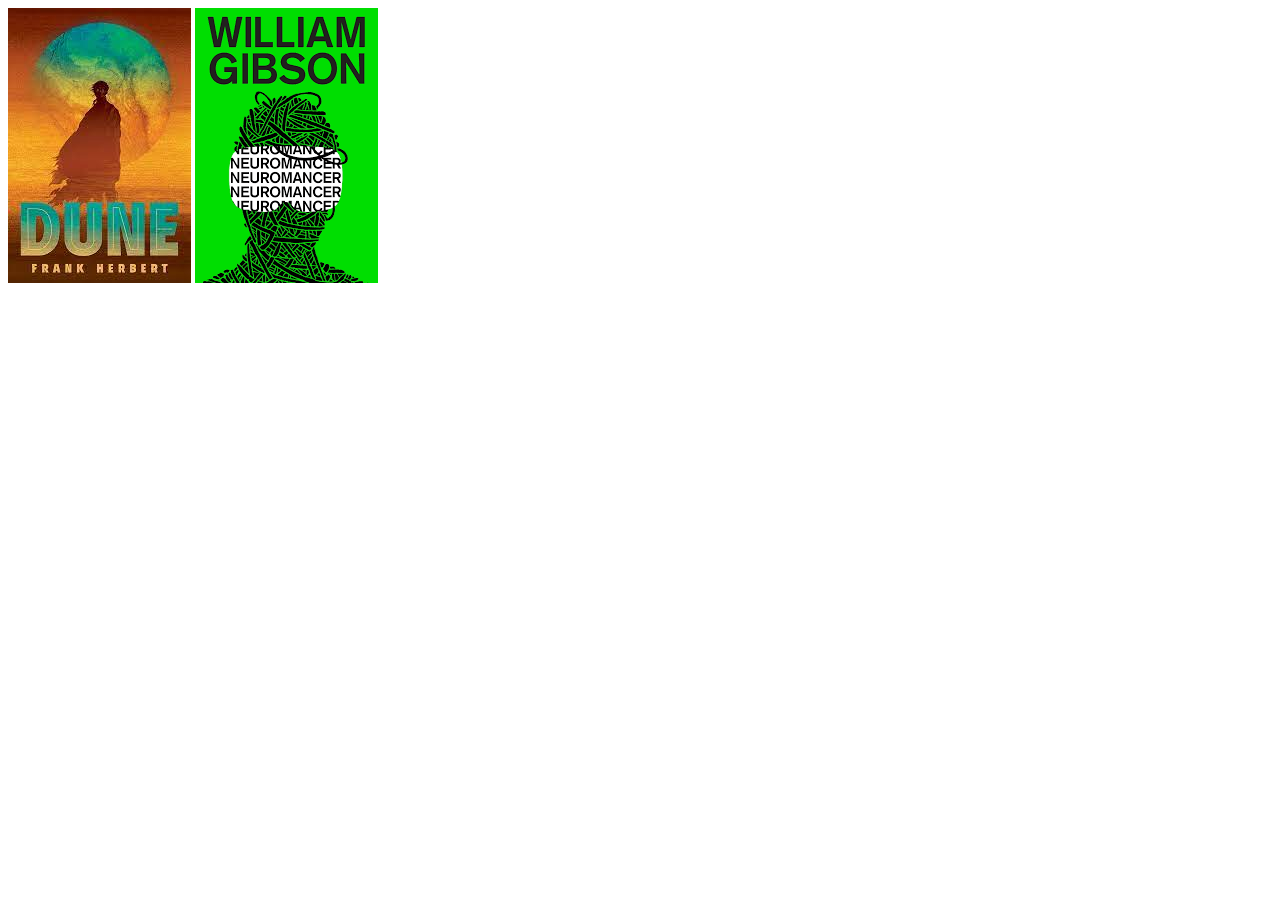
<file: projectkevin/text.html>
<!DOCTYPE html>
<html>
<head>
    <style>
        /* Styles for the modal */
        .modal {
            display: none;
            position: fixed;
            z-index: 1;
            left: 0;
            top: 0;
            width: 100%;
            height: 100%;
            background-color: rgba(0,0,0,0.7);
        }
        .modal-content {
            position: absolute;
            top: 50%;
            left: 50%;
            transform: translate(-50%, -50%);
            background-color: white;
            padding: 20px;
            border: 1px solid #ccc;
            border-radius: 5px;
            text-align: center;
        }
    </style>
</head>
<body>

<div class="scifi-col">
    <img src="images/11.jpg" class="image" data-author="Author 1" data-summary="Summary 1">
    <img src="images/12.jpg" class="image" data-author="Author 2" data-summary="Summary 2">
    <!-- Add more images with data attributes as needed -->
</div>

<div class="modal" id="myModal">
    <div class="modal-content">
        <span class="close" id="closeModal">&times;</span>
        <h2 id="modalAuthor"></h2>
        <p id="modalSummary"></p>
    </div>
</div>

<script>
    // JavaScript to handle the modal pop-up
    const images = document.querySelectorAll('.image');
    const modal = document.getElementById('myModal');
    const modalAuthor = document.getElementById('modalAuthor');
    const modalSummary = document.getElementById('modalSummary');
    const closeModal = document.getElementById('closeModal');

    images.forEach(image => {
        image.addEventListener('click', function() {
            modal.style.display = 'block';
            modalAuthor.textContent = image.getAttribute('data-author');
            modalSummary.textContent = image.getAttribute('data-summary');
        });
    });

    closeModal.addEventListener('click', function() {
        modal.style.display = 'none';
    });
</script>

</body>
</html>
</file>
<file: projectkevin/styles.css>
*{
    margin: 0;
    padding: 0;
    font-family: 'Poppins', sans-serif;
}
.header{
    min-height: 100vh;
    width: 100%;
    background-image: linear-gradient(rgba(4,9,30,0.7),rgba(4,9,30,0.7)),url(images/banner.png);
    background-position: center;
    background-size: cover;
    position: relative;
}
nav {
    display: flex;
    padding: 2% 6%;
    justify-content: space-between;
    align-items: center;
}
nav img{
    width: 150px;
}
.nav-links{
    flex: 1;
    text-align: right;
}
.nav-links ul li{
    list-style: none;
    display: inline-block;
    padding: 8px 12px;
    position: relative;
}
.nav-links ul li a{
    color: #fff;
    text-decoration: none;
    font-size: 13px;
}
.nav-links ul li::after{
    content: '';
    width: 0%;
    height: 2px;
    background: #f44336;
    display: block;
    margin: auto;
}
.nav-links ul li:hover:after{
    width: 100%;
}
.text-box{
    width: 90%;
    color: #fff;
    position: absolute;
    top: 50%;
    left: 50%;
    transform: translate(-50%,-50%);
    text-align: center;
}
.text-box h1{
    font-size: 62px;
}
.text-box p{
    color: #fff;
    margin: 10px 0 40px;
    font-size: 14px;
} 
.hero-btn{
    display: inline-block;
    text-decoration: none;
    color: #fff;
    border: 1px solid #fff;
    padding: 12px 34px;
    font-size: 13px;
    background: transparent;
    position: relative;
    cursor: pointer;
}
.hero-btn:hover{
    border: 1px solid #f44336;
    background: #f44336;
    transition: 1s;
}
@media (max-width: 700px){
    .text-box h1{
        font-size: 20px;
    }
    .nav-links ul li{
        display: block;
    }
    .nav-links{
        position: absolute;
        background: #f44336;
        height: 100vh;
        width: 200px;
        top: 0;
        right: 0;
        text-align: left;
        z-index: 2;
    }
}
/*---Books---*/
.books{
    width: 80%;
    margin: auto;
    text-align: center;
    padding-top: 100px;
}
h1{
    font-size: 36px;
    font-weight: 600;
}
p1{
    color: #777;
    font-size: 14px;
    font-weight: 300;
    line-height: 22px;
    padding: 10px;
}
.row{
    margin-top: 5%;
    display: flex;
    justify-content: space-between;
}
.book-col{
    flex-basis: 31%;
    background: #fff3f3;
    border-radius: 10px;
    margin-bottom: 5%;
    padding: 20px 12px;
    box-sizing: border-box ;
}
h3{
    text-align: center;
    font-weight: 600;
    margin: 10px 0;
}
.book-col:hover{
    box-shadow: 0 0 20px 0px rgba(0,0,0,0.2);
}
.campus{
    width: 80%;
    margin: auto;
    text-align: center;
    padding-top: 50px;
}
.campus-col {
    flex-basis: 32%;
    border-radius: 10px;
    margin-bottom: 30px;
    position: relative;
    overflow: hidden;
    height: 200px; 
}

.campus-col img {
    width: 100%;
    height: 100%; 
    object-fit: cover; 
    display: block;
}
.layer{
    background: transparent;
    height: 100%;
    width: 100%;
    position: absolute;
    top: 0;
    left: 0;
    transition: 0.5s;
}
.layer:hover{
    background: rgba(226,0,0,0.7);
}
.layer h3{
    width: 100%;
    font-weight: 500;
    color: #fff;
    font-size: 26px;
    bottom: 0;
    left: 50%;
    transform: translateX(-50%);
    position: absolute;
    opacity: 0;
    transition: 0.5s;
}
.layer:hover h3{
    bottom: 49%;
    opacity: 1;
}
.library{
    width: 80%;
    margin: auto;
    text-align: center;
    padding-top: 50px;
}
.lib-col {
    flex-basis: 31%;
    border-radius: 10px;
    margin-bottom: 5%;
    text-align: left;
}
.lib-col img {
    width: 100%;
    border-radius: 10px;
    height: 200px; 
    object-fit: cover; 
    display: block;
}
.lib-col p{
    position: 0;
}
.lib-col h3{
    margin-top: 16px;
    margin-bottom: 15px;
    text-align: left;
}
.cta, .read{
    margin: 100px auto;
    width: 80%;
    background-image: linear-gradient(rgba(0,0,0,0.7),rgba(0,0,0,0.7)),url(images/banner2.jpg);
    background-position: center;
    background-size: cover;
    border-radius: 10px;
    text-align: center;
    padding: 100px 0;
}
.cta h1, .read h1{
    color:#fff;
    margin-bottom: 40px;
    padding: 0;
}
.footer{
    width: 100%;
    text-align: center;
    padding: 30px 0;
}
.footer h1{
    margin-bottom: 25px;
    margin-top: 20px;
    font-weight: 600;
}
.icons .fa{
    color: #f44336;
    margin: 0 13px;
    cursor: pointer;
    padding: 18px 0;
}
.fa-heart-o{
    color: #f44336;
}
/*---About This Library---*/
.sub-header{
    height: 50vh;
    width: 100%;
    background-image: linear-gradient(rgba(4,9,30,0.7),rgba(4,9,30,0.7)),url(images/background.jpg);
    background-position: center;
    background-size: cover;
    text-align: center;
    color: #fff;
}
.abt{
    width: 80%;
    margin: auto;
    padding-top: 80px;
    padding-bottom: 50px;
}
.abt-col{
    flex-basis: 48%;
    padding: 30px 2px;
}
.abt-col img{
    width: 100%;
}
.abt-col h1{
    padding-top: 0;
}
.abt-col p{
    color: #777;
    padding: 15px 0 25px;
}
.red-btn{
    border: 1px solid #f44336;
    background: transparent;
    color: #f44336;
}
.red-btn:hover{
    color: #fff;
}
.help, .scifi, .rom{
    width: 80%;
    margin: auto;
    text-align: left;
    padding-top: 50px;
    flex-basis: 32%;
    border-radius: 10px;
    margin-bottom: 30px;
    position: relative;
    overflow: hidden;
    height: auto; 
    background-color: #fff3f3;
} 
.help-col, .scifi-col, .rom-col{
    background-color: #fff3f3;
    justify-content: space-evenly;
}
.help-col img, .scifi-col img{
    border-radius: 10px;
    object-fit: cover; 
    margin-inline: 15px;
    display: inline-block;
    width: auto;
    height: auto;
}
.rom-col img{
    border-radius: 10px;
    object-fit: cover; 
    margin-inline: 20px;
    display: inline-block;
    width: auto;
    height: auto;
}
.help-col img:hover, .scifi-col img:hover, .rom-col img:hover{
    box-shadow: 0 0 20px 0px rgba(0,0,0,0.2);
}

/*---blog---*/
.blog{
    width: 80%;
    margin: auto;
    padding: 60px 0;
}
.blog-left{
    flex-basis: 65%;
}
.blog-left img{
    width: 100%;
}
.blog-left h2{
    color: 222;
    font-weight: 600;
    margin: 30px 0;
}
p{
    color: #777;
    font-size: 14px;
    font-weight: 300;
    line-height: 22px;
    padding: 10px;
}
.blog-left p{
    color: #999;
    padding: 0;
}
.blog-right{
    flex-basis: 32%;
}
.blog-right h3{
    background-color: #f44336;
    color: #fff;
    padding: 7px 0;
    font-size: 16px;
    margin-bottom: 20px;
}
.blog-right div{
    display: flex;
    align-items: center;
    justify-content: space-between;
    color: #555;
    padding: 8px;
    box-sizing: border-box;
}
.comment{
    border: 1px solid #ccc;
    margin: 50px 0;
    padding: 10px 20px;
}
.comment h3{
    text-align: left;
}
.comment-form input, .comment-form textarea{
    width: 100%;
    padding: 10px;
    margin: 15px 0;
    box-sizing: border-box;
    border: none;
    outline: none;
    background: #f0f0f0;
}
.comment-form button{
    margin: 10px 0;
}
/*---Contact US---*/
.location{
    width: 80%;
    margin: auto;
    padding: 80px 0;
}
.location iframe{
    width: 100%;
}
/*---books---*/
.modal {
    display: none;
    position: fixed;
    z-index: 1;
    left: 0;
    top: 0;
    width: 100%;
    height: 100%;
    background-color: rgba(0,0,0,0.7);
}
.modal-content {
    position: absolute;
    top: 50%;
    left: 50%;
    transform: translate(-50%, -50%);
    background-color: white;
    padding: 20px;
    border: 1px solid #ccc;
    border-radius: 5px;
    text-align: center;
}
.contact-us{
    width: 80%;
    margin: auto;
}
.contact-col{
    flex-basis: 48%;
    margin-bottom: 30px;
}
.contact-col div{
    display: flex;
    align-items: center;
    margin-bottom: 40px;
}
.contact-col div .fa{
    font-size: 28px;
    color: #f44336;
    margin: 10px;
    margin-right: 30px;
}
.contact-col div p{
    padding: 0;
}
.contact-col div h5{
    font-size: 20px;
    margin-bottom: 5px;
    color: #555;
    font-weight: 400;
}
</file>
